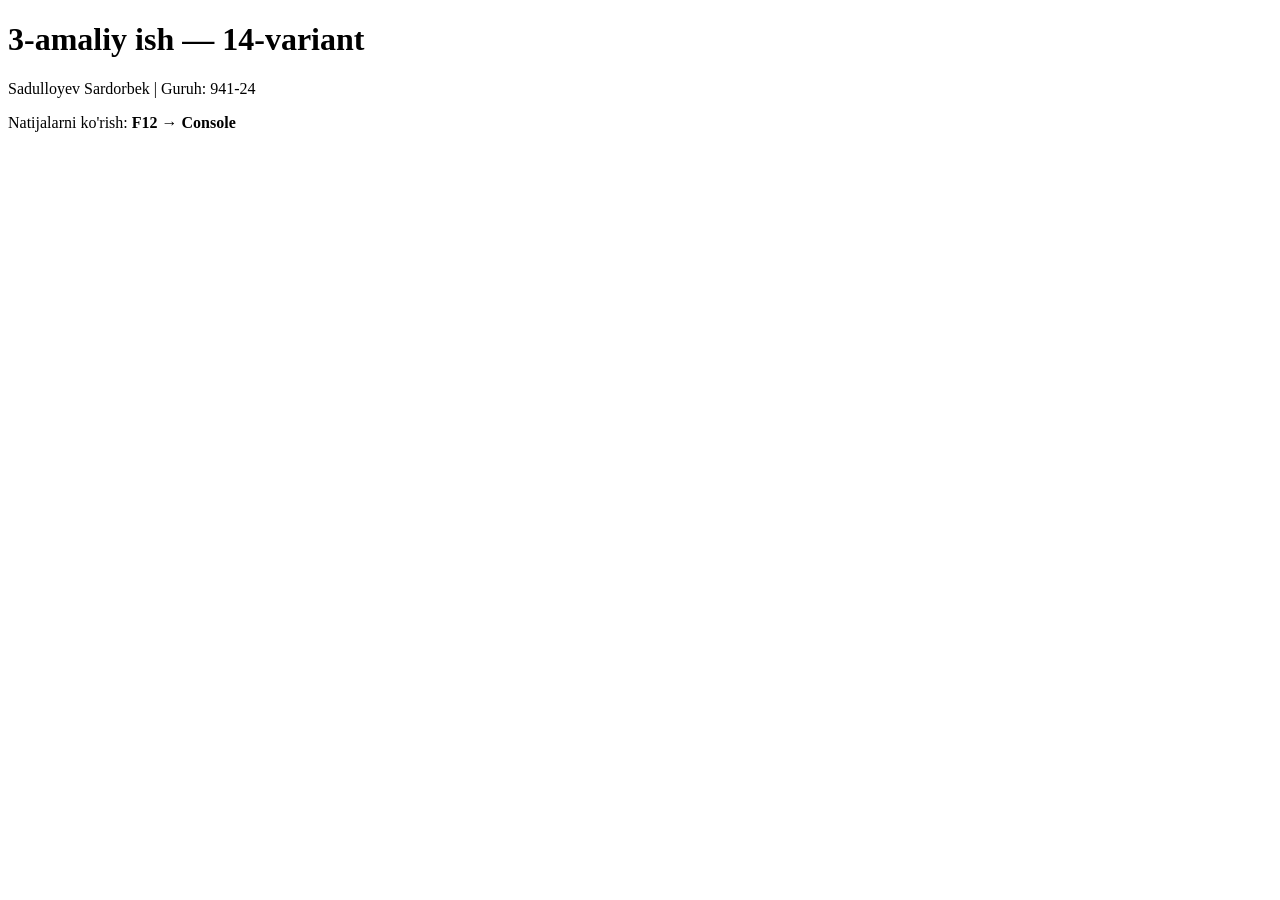
<file: amaliy-03/index.html>
<!DOCTYPE html>
<html lang="uz">
<head>
  <meta charset="UTF-8">
  <title>3-amaliy ish — 14-variant</title>
</head>
<body>
  <h1>3-amaliy ish — 14-variant</h1>
  <p>Sadulloyev Sardorbek | Guruh: 941-24</p>
  <p>Natijalarni ko'rish: <b>F12 &rarr; Console</b></p>

  <script src="js/masala1.js"></script>
  <script src="js/masala2.js"></script>
  <script src="js/masala3.js"></script>
  <script src="js/masala4.js"></script>
  <script src="js/masala5.js"></script>
</body>
</html>
</file>
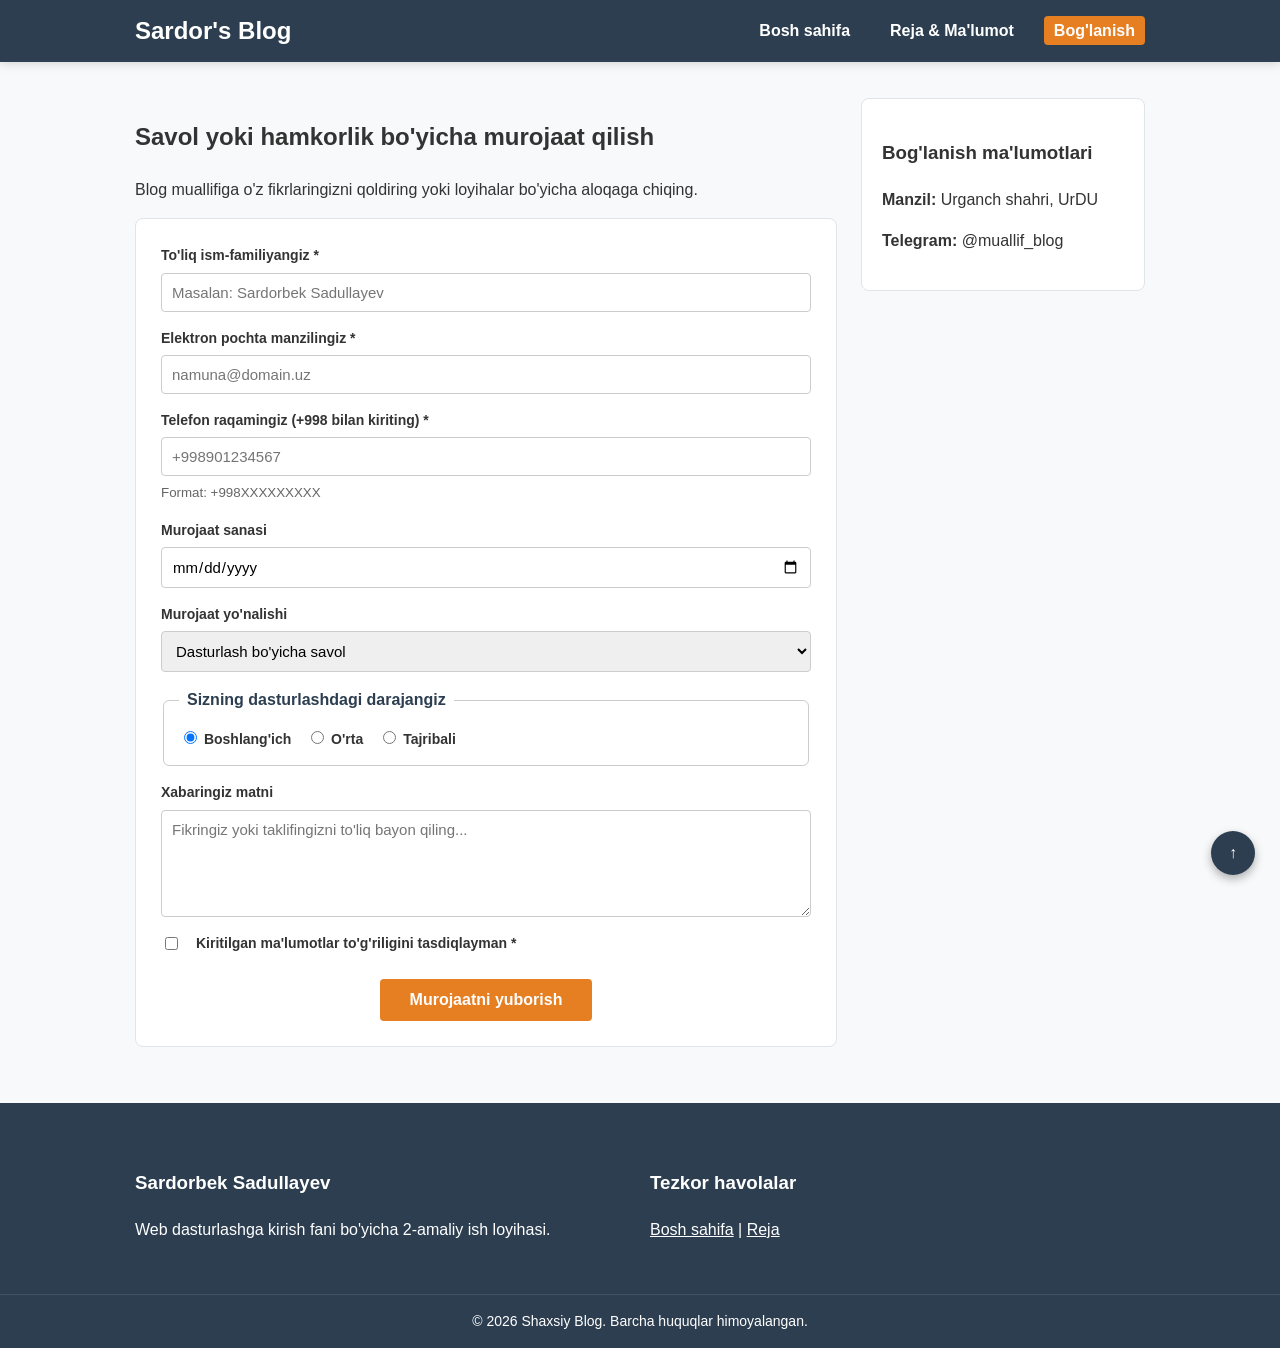
<file: amaliy_2/aloqa.html>
<!DOCTYPE html>
<html lang="uz">
<head>
  <meta charset="UTF-8">
  <meta name="viewport" content="width=device-width, initial-scale=1.0">
  <title>Bog'lanish va Ro'yxatdan o'tish — Shaxsiy Blog</title>
  <link rel="stylesheet" href="css/style.css">
</head>
<body id="top">

  <header>
    <div class="navbar">
      <a href="index.html" class="logo">Sardor's Blog</a>
      <nav>
        <ul>
          <li><a href="index.html">Bosh sahifa</a></li>
          <li><a href="batafsil.html">Reja & Ma'lumot</a></li>
          <li><a href="aloqa.html" class="active">Bog'lanish</a></li>
        </ul>
      </nav>
    </div>
  </header>

  <div class="container content-wrapper">
    <main class="main-content">
      <section>
        <h1>Savol yoki hamkorlik bo'yicha murojaat qilish</h1>
        <p>Blog muallifiga o'z fikrlaringizni qoldiring yoki loyihalar bo'yicha aloqaga chiqing.</p>

        <!-- A6 - A9. Katta forma (kamida 8 ta maydon) -->
        <form action="#" method="post">

          <!-- 1-maydon: text (required) -->
          <div class="form-group">
            <label for="ism">To'liq ism-familiyangiz *</label>
            <input type="text" id="ism" name="ism" placeholder="Masalan: Sardorbek Sadullayev" required>
          </div>

          <!-- 2-maydon: email (required) -->
          <div class="form-group">
            <label for="email">Elektron pochta manzilingiz *</label>
            <input type="email" id="email" name="email" placeholder="namuna@domain.uz" required>
          </div>

          <!-- 3-maydon: tel (pattern bilan) -->
          <div class="form-group">
            <label for="tel">Telefon raqamingiz (+998 bilan kiriting) *</label>
            <input type="tel" id="tel" name="tel" placeholder="+998901234567" pattern="\+998[0-9]{9}" required>
            <small style="color: #666;">Format: +998XXXXXXXXX</small>
          </div>

          <!-- 4-maydon: date -->
          <div class="form-group">
            <label for="sana">Murojaat sanasi</label>
            <input type="date" id="sana" name="sana">
          </div>

          <!-- 5-maydon: select -->
          <div class="form-group">
            <label for="mavzu">Murojaat yo'nalishi</label>
            <select id="mavzu" name="mavzu">
              <option value="savol">Dasturlash bo'yicha savol</option>
              <option value="taklif">Hamkorlik taklifi</option>
              <option value="xatolik">Saytdagi xatolik haqida xabar</option>
            </select>
          </div>

          <!-- 6-maydon: Radio guruh (fieldset + legend bilan) -->
          <fieldset>
            <legend>Sizning dasturlashdagi darajangiz</legend>
            <div class="form-group-inline">
              <label><input type="radio" name="daraja" value="boshlangich" checked> Boshlang'ich</label>
              <label><input type="radio" name="daraja" value="orta"> O'rta</label>
              <label><input type="radio" name="daraja" value="tajribali"> Tajribali</label>
            </div>
          </fieldset>

          <!-- 7-maydon: textarea -->
          <div class="form-group">
            <label for="xabar">Xabaringiz matni</label>
            <textarea id="xabar" name="xabar" rows="5" placeholder="Fikringiz yoki taklifingizni to'liq bayon qiling..."></textarea>
          </div>

          <!-- 8-maydon: checkbox -->
          <div class="form-group-inline">
            <input type="checkbox" id="rozilik" name="rozilik" required>
            <label for="rozilik">Kiritilgan ma'lumotlar to'g'riligini tasdiqlayman *</label>
          </div>

          <!-- B11. Submit tugmasi Flexbox bilan markazlashgan -->
          <div class="btn-wrapper">
            <button type="submit">Murojaatni yuborish</button>
          </div>

        </form>
      </section>
    </main>

    <aside>
      <h3>Bog'lanish ma'lumotlari</h3>
      <p><strong>Manzil:</strong> Urganch shahri, UrDU</p>
      <p><strong>Telegram:</strong> @muallif_blog</p>
    </aside>
  </div>

  <a href="#top" class="back-to-top" title="Yuqoriga qaytish">&#8593;</a>

  <footer>
    <div class="container footer-content">
      <div class="footer-col">
        <h3>Sardorbek Sadullayev</h3>
        <p>Web dasturlashga kirish fani bo'yicha 2-amaliy ish loyihasi.</p>
      </div>
      <div class="footer-col">
        <h3>Tezkor havolalar</h3>
        <p><a href="index.html" style="color: white;">Bosh sahifa</a> | <a href="batafsil.html" style="color: white;">Reja</a></p>
      </div>
    </div>
    <div class="footer-bottom">
      &copy; 2026 Shaxsiy Blog. Barcha huquqlar himoyalangan.
    </div>
  </footer>

</body>
</html>
</file>
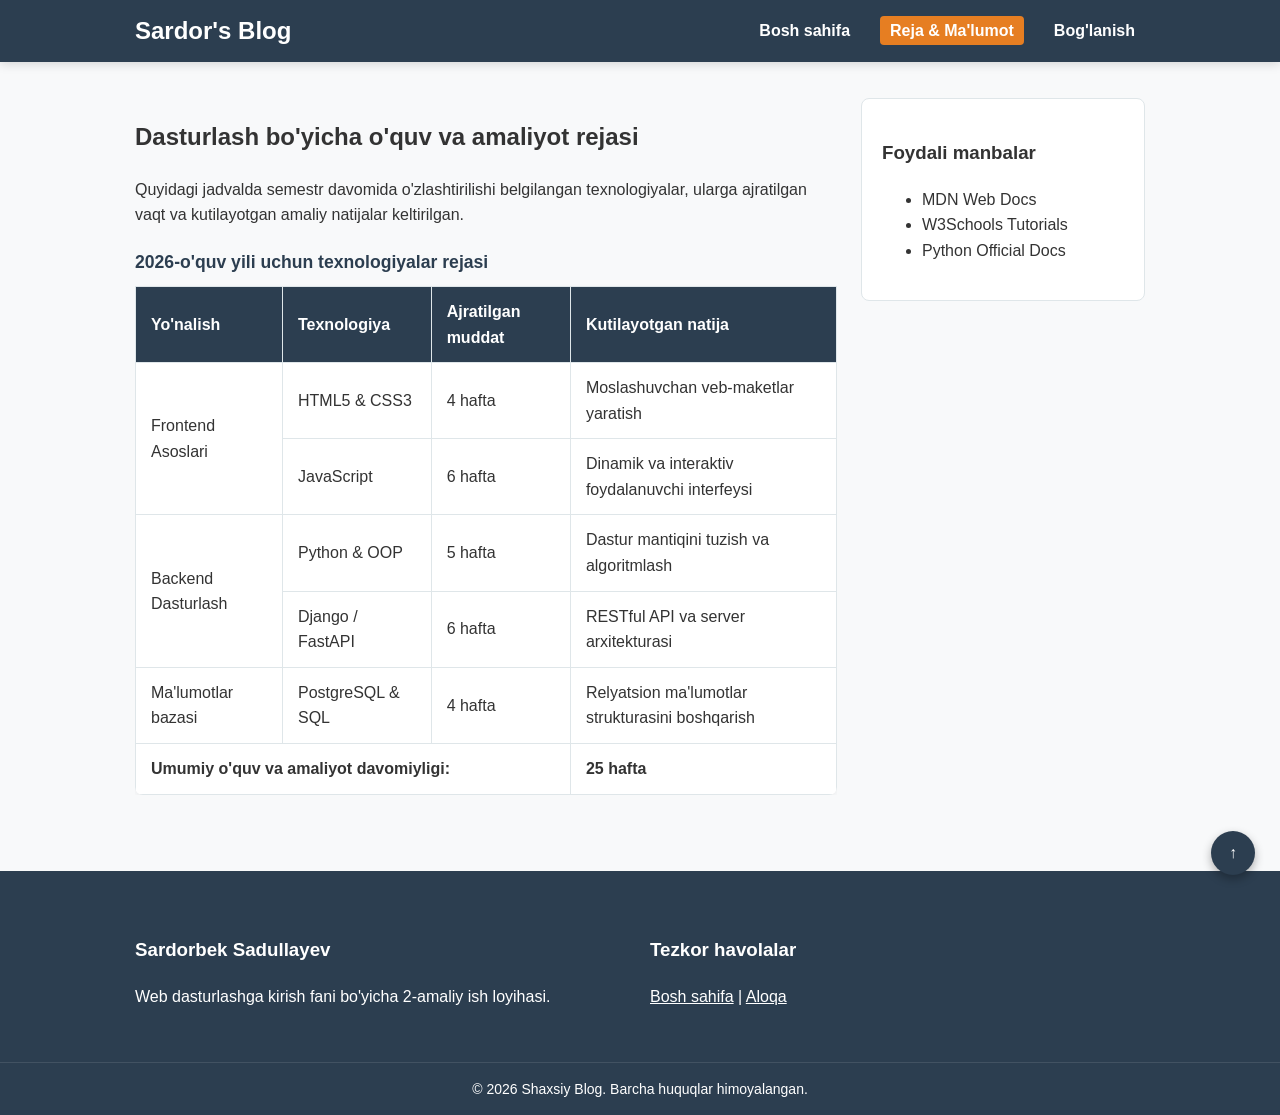
<file: amaliy_2/batafsil.html>
<!DOCTYPE html>
<html lang="uz">
<head>
  <meta charset="UTF-8">
  <meta name="viewport" content="width=device-width, initial-scale=1.0">
  <title>O'quv rejasi va Texnologiyalar — Shaxsiy Blog</title>
  <link rel="stylesheet" href="css/style.css">
</head>
<body id="top">

  <header>
    <div class="navbar">
      <a href="index.html" class="logo">Sardor's Blog</a>
      <nav>
        <ul>
          <li><a href="index.html">Bosh sahifa</a></li>
          <li><a href="batafsil.html" class="active">Reja & Ma'lumot</a></li>
          <li><a href="aloqa.html">Bog'lanish</a></li>
        </ul>
      </nav>
    </div>
  </header>

  <div class="container content-wrapper">
    <main class="main-content">
      <section>
        <h1>Dasturlash bo'yicha o'quv va amaliyot rejasi</h1>
        <p>
          Quyidagi jadvalda semestr davomida o'zlashtirilishi belgilangan texnologiyalar, 
          ularga ajratilgan vaqt va kutilayotgan amaliy natijalar keltirilgan.
        </p>

        <!-- A3 - A5. Talablarga to'liq javob beruvchi Jadval -->
        <div class="table-responsive">
          <table>
            <caption>2026-o'quv yili uchun texnologiyalar rejasi</caption>
            <thead>
              <tr>
                <th>Yo'nalish</th>
                <th>Texnologiya</th>
                <th>Ajratilgan muddat</th>
                <th>Kutilayotgan natija</th>
              </tr>
            </thead>
            <tbody>
              <tr>
                <!-- rowspan: 2 qatorni birlashtiradi -->
                <td rowspan="2">Frontend Asoslari</td>
                <td>HTML5 & CSS3</td>
                <td>4 hafta</td>
                <td>Moslashuvchan veb-maketlar yaratish</td>
              </tr>
              <tr>
                <td>JavaScript</td>
                <td>6 hafta</td>
                <td>Dinamik va interaktiv foydalanuvchi interfeysi</td>
              </tr>
              <tr>
                <!-- rowspan: 2 qatorni birlashtiradi -->
                <td rowspan="2">Backend Dasturlash</td>
                <td>Python & OOP</td>
                <td>5 hafta</td>
                <td>Dastur mantiqini tuzish va algoritmlash</td>
              </tr>
              <tr>
                <td>Django / FastAPI</td>
                <td>6 hafta</td>
                <td>RESTful API va server arxitekturasi</td>
              </tr>
              <tr>
                <td>Ma'lumotlar bazasi</td>
                <td>PostgreSQL & SQL</td>
                <td>4 hafta</td>
                <td>Relyatsion ma'lumotlar strukturasini boshqarish</td>
              </tr>
              <tr>
                <!-- colspan: 3 ta ustunni birlashtirib umumiy hisobot beradi -->
                <td colspan="3"><strong>Umumiy o'quv va amaliyot davomiyligi:</strong></td>
                <td><strong>25 hafta</strong></td>
              </tr>
            </tbody>
          </table>
        </div>
      </section>
    </main>

    <aside>
      <h3>Foydali manbalar</h3>
      <ul>
        <li>MDN Web Docs</li>
        <li>W3Schools Tutorials</li>
        <li>Python Official Docs</li>
      </ul>
    </aside>
  </div>

  <a href="#top" class="back-to-top" title="Yuqoriga qaytish">&#8593;</a>

  <footer>
    <div class="container footer-content">
      <div class="footer-col">
        <h3>Sardorbek Sadullayev</h3>
        <p>Web dasturlashga kirish fani bo'yicha 2-amaliy ish loyihasi.</p>
      </div>
      <div class="footer-col">
        <h3>Tezkor havolalar</h3>
        <p><a href="index.html" style="color: white;">Bosh sahifa</a> | <a href="aloqa.html" style="color: white;">Aloqa</a></p>
      </div>
    </div>
    <div class="footer-bottom">
      &copy; 2026 Shaxsiy Blog. Barcha huquqlar himoyalangan.
    </div>
  </footer>

</body>
</html>
</file>
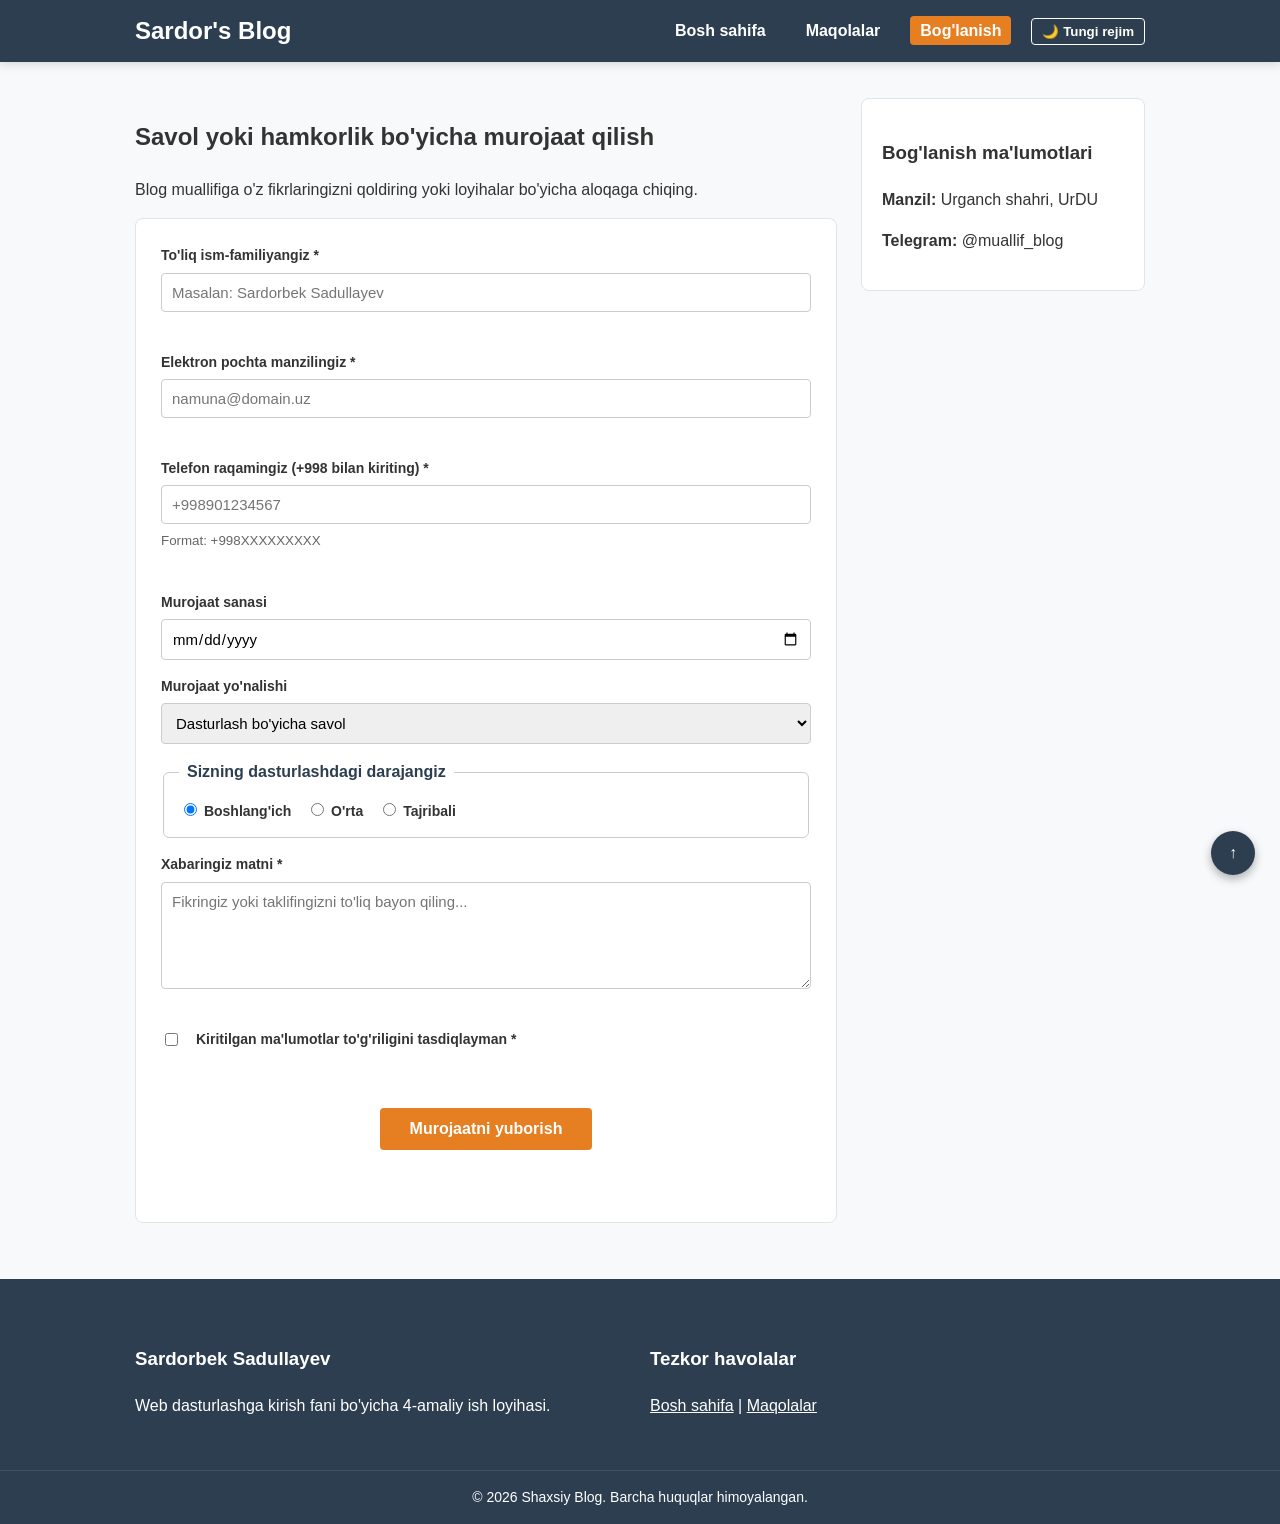
<file: amaliy_4/aloqa.html>
<!DOCTYPE html>
<html lang="uz">
<head>
  <meta charset="UTF-8">
  <meta name="viewport" content="width=device-width, initial-scale=1.0">
  <title>Bog'lanish va Ro'yxatdan o'tish — Shaxsiy Blog</title>
  <link rel="stylesheet" href="css/style.css">
</head>
<body id="top">

  <header>
    <div class="navbar">
      <a href="index.html" class="logo">Sardor's Blog</a>
      <nav>
        <ul>
          <li><a href="index.html">Bosh sahifa</a></li>
          <li><a href="katalog.html">Maqolalar</a></li>
          <li><a href="aloqa.html" class="active">Bog'lanish</a></li>
          <li><button id="theme-toggle" class="theme-btn" type="button">🌙 Tungi rejim</button></li>
        </ul>
      </nav>
    </div>
  </header>

  <div class="container content-wrapper">
    <main class="main-content">
      <section>
        <h1>Savol yoki hamkorlik bo'yicha murojaat qilish</h1>
        <p>Blog muallifiga o'z fikrlaringizni qoldiring yoki loyihalar bo'yicha aloqaga chiqing.</p>

        <!-- Katta forma (8 ta maydon) -->
        <form id="aloqa-form" novalidate>

          <!-- 1-maydon: text -->
          <div class="form-group">
            <label for="ism">To'liq ism-familiyangiz *</label>
            <input type="text" id="ism" name="ism" placeholder="Masalan: Sardorbek Sadullayev">
            <small class="error-text" id="err-ism"></small>
          </div>

          <!-- 2-maydon: email -->
          <div class="form-group">
            <label for="email">Elektron pochta manzilingiz *</label>
            <input type="email" id="email" name="email" placeholder="namuna@domain.uz">
            <small class="error-text" id="err-email"></small>
          </div>

          <!-- 3-maydon: tel -->
          <div class="form-group">
            <label for="tel">Telefon raqamingiz (+998 bilan kiriting) *</label>
            <input type="tel" id="tel" name="tel" placeholder="+998901234567">
            <small style="color: #666;">Format: +998XXXXXXXXX</small>
            <small class="error-text" id="err-tel"></small>
          </div>

          <!-- 4-maydon: date -->
          <div class="form-group">
            <label for="sana">Murojaat sanasi</label>
            <input type="date" id="sana" name="sana">
          </div>

          <!-- 5-maydon: select -->
          <div class="form-group">
            <label for="mavzu">Murojaat yo'nalishi</label>
            <select id="mavzu" name="mavzu">
              <option value="savol">Dasturlash bo'yicha savol</option>
              <option value="taklif">Hamkorlik taklifi</option>
              <option value="xatolik">Saytdagi xatolik haqida xabar</option>
            </select>
          </div>

          <!-- 6-maydon: Radio guruh -->
          <fieldset>
            <legend>Sizning dasturlashdagi darajangiz</legend>
            <div class="form-group-inline">
              <label><input type="radio" name="daraja" value="boshlangich" checked> Boshlang'ich</label>
              <label><input type="radio" name="daraja" value="orta"> O'rta</label>
              <label><input type="radio" name="daraja" value="tajribali"> Tajribali</label>
            </div>
          </fieldset>

          <!-- 7-maydon: textarea -->
          <div class="form-group">
            <label for="xabar">Xabaringiz matni *</label>
            <textarea id="xabar" name="xabar" rows="5" placeholder="Fikringiz yoki taklifingizni to'liq bayon qiling..."></textarea>
            <small class="error-text" id="err-xabar"></small>
          </div>

          <!-- 8-maydon: checkbox -->
          <div class="form-group-inline">
            <input type="checkbox" id="rozilik" name="rozilik">
            <label for="rozilik">Kiritilgan ma'lumotlar to'g'riligini tasdiqlayman *</label>
          </div>
          <small class="error-text" id="err-rozilik"></small>

          <!-- Submit tugmasi -->
          <div class="btn-wrapper">
            <button type="submit">Murojaatni yuborish</button>
          </div>

          <!-- Muvaffaqiyat xabari -->
          <p id="form-success" class="success-text"></p>

        </form>
      </section>
    </main>

    <aside>
      <h3>Bog'lanish ma'lumotlari</h3>
      <p><strong>Manzil:</strong> Urganch shahri, UrDU</p>
      <p><strong>Telegram:</strong> @muallif_blog</p>
    </aside>
  </div>

  <a href="#top" class="back-to-top" title="Yuqoriga qaytish">&#8593;</a>

  <footer>
    <div class="container footer-content">
      <div class="footer-col">
        <h3>Sardorbek Sadullayev</h3>
        <p>Web dasturlashga kirish fani bo'yicha 4-amaliy ish loyihasi.</p>
      </div>
      <div class="footer-col">
        <h3>Tezkor havolalar</h3>
        <p><a href="index.html" style="color: white;">Bosh sahifa</a> | <a href="katalog.html" style="color: white;">Maqolalar</a></p>
      </div>
    </div>
    <div class="footer-bottom">
      &copy; 2026 Shaxsiy Blog. Barcha huquqlar himoyalangan.
    </div>
  </footer>

  <script src="js/ui.js"></script>
</body>
</html>
</file>
<file: amaliy_2/css/style.css>
/* =========================================================
   Shaxsiy Blog — 2-amaliy ish
   Uslublar: Flexbox, Blok modeli, Pozitsiyalash
   ========================================================= */

/* B1. Quti modeli nollanishi */
*, *::before, *::after {
  box-sizing: border-box;
}

:root {
  --asosiy: #2c3e50;
  --aksent: #e67e22;
  --fon: #f8f9fa;
  --oq: #ffffff;
  --kulrang: #dfe6e9;
  --matn: #333333;
  --chegara: #cccccc;
}

body {
  font-family: 'Roboto', Arial, sans-serif;
  font-size: 16px;
  line-height: 1.6;
  color: var(--matn);
  background-color: var(--fon);
  margin: 0;
  padding: 0;
}

/* B2. Asosiy konteyner */
.container {
  max-width: 1050px;
  margin: 0 auto;
  padding: 16px 20px; /* B4. 2 qiymatli qisqa yozuv */
}

/* B5. Sarlavha va menyuni sticky qilish */
header {
  background-color: var(--asosiy);
  color: var(--oq);
  position: sticky;
  top: 0;
  z-index: 1000;
  box-shadow: 0 2px 10px rgba(0, 0, 0, 0.15);
}

/* B8. Flexbox navigatsiya */
.navbar {
  display: flex;
  justify-content: space-between;
  align-items: center;
  padding: 12px 20px;
  max-width: 1050px;
  margin: 0 auto;
}

.logo {
  font-size: 1.5rem;
  font-weight: 700;
  color: var(--oq);
  text-decoration: none;
}

nav ul {
  display: flex;
  gap: 20px;
  list-style: none;
  margin: 0;
  padding: 0;
}

nav a {
  color: var(--oq);
  text-decoration: none;
  font-weight: 600;
  padding: 6px 10px;
  border-radius: 4px;
  transition: background-color 0.2s ease;
}

nav a:hover,
nav a.active {
  background-color: var(--aksent);
}

/* Asosiy qism va aside joylashuvi (Flexbox) */
.content-wrapper {
  display: flex;
  flex-wrap: wrap;
  gap: 24px;
  margin-top: 20px;
}

main.main-content {
  flex: 3 1 600px;
}

/* Aside paneli */
aside {
  flex: 1 1 250px;
  background-color: var(--oq);
  padding: 20px;
  border-radius: 8px;
  border: 1px solid var(--kulrang);
  height: fit-content;
}

/* B3. Kartalar qatori va stili */
.card-grid {
  display: flex;
  flex-wrap: wrap; /* B9. Ekran torayganda pastga tushadi */
  gap: 20px;
  margin: 20px 0;
}

.card {
  flex: 1 1 280px; /* B9 talabi */
  background: var(--oq);
  border: 1px solid var(--kulrang);
  border-radius: 8px;
  padding: 20px;
  position: relative; /* B6. Belgining ota elementi */
  box-shadow: 0 4px 6px rgba(0, 0, 0, 0.05);
  transition: transform 0.2s ease, box-shadow 0.2s ease;
}

.card:hover {
  transform: translateY(-4px);
  box-shadow: 0 6px 12px rgba(0, 0, 0, 0.1);
}

/* B6. Kartadagi badge (belgi) - absolute */
.badge {
  position: absolute;
  top: -10px;
  right: 15px;
  background-color: var(--aksent);
  color: var(--oq);
  padding: 4px 10px;
  font-size: 12px;
  font-weight: 700;
  border-radius: 12px;
  text-transform: uppercase;
}

/* Media elementlar */
figure {
  margin: 15px 0;
  background: var(--oq);
  padding: 10px;
  border-radius: 6px;
  border: 1px solid var(--kulrang);
}

figure img {
  width: 100%;
  height: auto;
  border-radius: 4px;
  display: block;
}

figcaption {
  font-size: 14px;
  color: #666;
  text-align: center;
  margin-top: 8px;
  font-style: italic;
}

.video-box {
  width: 100%;
  aspect-ratio: 16 / 9;
  border: none;
  border-radius: 8px;
  margin-top: 15px;
}

/* A3-A5. Jadval stillari */
.table-responsive {
  overflow-x: auto;
  margin: 20px 0;
}

table {
  width: 100%;
  border-collapse: collapse;
  background-color: var(--oq);
  border-radius: 8px;
  overflow: hidden;
  box-shadow: 0 2px 5px rgba(0,0,0,0.05);
}

caption {
  font-weight: 700;
  font-size: 1.1rem;
  margin-bottom: 10px;
  color: var(--asosiy);
  text-align: left;
}

th, td {
  padding: 12px 15px;
  border: 1px solid var(--kulrang);
  text-align: left;
}

th {
  background-color: var(--asosiy);
  color: var(--oq);
  font-weight: 600;
}

tbody tr:hover {
  background-color: #f1f4f8;
}

/* B12. Forma stili va Flexbox */
form {
  background-color: var(--oq);
  padding: 25px;
  border-radius: 8px;
  border: 1px solid var(--kulrang);
  display: flex;
  flex-direction: column;
  gap: 15px;
}

fieldset {
  border: 1px solid var(--chegara);
  border-radius: 6px;
  padding: 15px;
}

legend {
  font-weight: 700;
  padding: 0 8px;
  color: var(--asosiy);
}

.form-group {
  display: flex;
  flex-direction: column;
  gap: 6px;
}

.form-group-inline {
  display: flex;
  gap: 15px;
  align-items: center;
}

label {
  font-weight: 600;
  font-size: 14px;
}

input[type="text"],
input[type="email"],
input[type="tel"],
input[type="date"],
select,
textarea {
  width: 100%;
  padding: 10px;
  border: 1px solid var(--chegara);
  border-radius: 4px;
  font-size: 15px;
  font-family: inherit;
}

input:focus,
textarea:focus,
select:focus {
  outline: 2px solid var(--aksent);
  border-color: transparent;
}

/* B11. Tugmani Flexbox bilan markazlashtirish */
.btn-wrapper {
  display: flex;
  justify-content: center;
  align-items: center;
  margin-top: 10px;
}

button[type="submit"] {
  background-color: var(--aksent);
  color: var(--oq);
  border: none;
  padding: 12px 30px;
  font-size: 16px;
  font-weight: 700;
  border-radius: 4px;
  cursor: pointer;
  transition: opacity 0.2s;
}

button[type="submit"]:hover {
  opacity: 0.9;
}

/* B7. "Yuqoriga" tugmasi - fixed */
.back-to-top {
  position: fixed;
  bottom: 25px;
  right: 25px;
  background-color: var(--asosiy);
  color: var(--oq);
  width: 44px;
  height: 44px;
  border-radius: 50%;
  text-decoration: none;
  display: flex; /* B11: flex markazlash */
  justify-content: center;
  align-items: center;
  font-weight: 700;
  box-shadow: 0 4px 10px rgba(0,0,0,0.3);
  z-index: 999;
}

.back-to-top:hover {
  background-color: var(--aksent);
}

/* B10. Flexbox bilan 2 ustunli Footer */
footer {
  background-color: var(--asosiy);
  color: var(--oq);
  margin-top: 40px;
  padding: 30px 0 15px 0;
}

.footer-content {
  display: flex;
  justify-content: space-between;
  flex-wrap: wrap;
  gap: 20px;
}

.footer-col {
  flex: 1 1 250px;
}

.footer-bottom {
  text-align: center;
  border-top: 1px solid rgba(255, 255, 255, 0.1);
  margin-top: 20px;
  padding-top: 15px;
  font-size: 14px;
}
</file>
<file: amaliy_4/css/style.css>
/* =========================================================
   Shaxsiy Blog — 2-amaliy ish
   Uslublar: Flexbox, Blok modeli, Pozitsiyalash
   ========================================================= */

/* B1. Quti modeli nollanishi */
*, *::before, *::after {
  box-sizing: border-box;
}

:root {
  --asosiy: #2c3e50;
  --aksent: #e67e22;
  --fon: #f8f9fa;
  --oq: #ffffff;
  --kulrang: #dfe6e9;
  --matn: #333333;
  --chegara: #cccccc;
}

body {
  font-family: 'Roboto', Arial, sans-serif;
  font-size: 16px;
  line-height: 1.6;
  color: var(--matn);
  background-color: var(--fon);
  margin: 0;
  padding: 0;
}

/* B2. Asosiy konteyner */
.container {
  max-width: 1050px;
  margin: 0 auto;
  padding: 16px 20px; /* B4. 2 qiymatli qisqa yozuv */
}

/* B5. Sarlavha va menyuni sticky qilish */
header {
  background-color: var(--asosiy);
  color: var(--oq);
  position: sticky;
  top: 0;
  z-index: 1000;
  box-shadow: 0 2px 10px rgba(0, 0, 0, 0.15);
}

/* B8. Flexbox navigatsiya */
.navbar {
  display: flex;
  justify-content: space-between;
  align-items: center;
  padding: 12px 20px;
  max-width: 1050px;
  margin: 0 auto;
}

.logo {
  font-size: 1.5rem;
  font-weight: 700;
  color: var(--oq);
  text-decoration: none;
}

nav ul {
  display: flex;
  gap: 20px;
  list-style: none;
  margin: 0;
  padding: 0;
}

nav a {
  color: var(--oq);
  text-decoration: none;
  font-weight: 600;
  padding: 6px 10px;
  border-radius: 4px;
  transition: background-color 0.2s ease;
}

nav a:hover,
nav a.active {
  background-color: var(--aksent);
}

/* Asosiy qism va aside joylashuvi (Flexbox) */
.content-wrapper {
  display: flex;
  flex-wrap: wrap;
  gap: 24px;
  margin-top: 20px;
}

main.main-content {
  flex: 3 1 600px;
}

/* Aside paneli */
aside {
  flex: 1 1 250px;
  background-color: var(--oq);
  padding: 20px;
  border-radius: 8px;
  border: 1px solid var(--kulrang);
  height: fit-content;
}

/* B3. Kartalar qatori va stili */
.card-grid {
  display: flex;
  flex-wrap: wrap; /* B9. Ekran torayganda pastga tushadi */
  gap: 20px;
  margin: 20px 0;
}

.card {
  flex: 1 1 280px; /* B9 talabi */
  background: var(--oq);
  border: 1px solid var(--kulrang);
  border-radius: 8px;
  padding: 20px;
  position: relative; /* B6. Belgining ota elementi */
  box-shadow: 0 4px 6px rgba(0, 0, 0, 0.05);
  transition: transform 0.2s ease, box-shadow 0.2s ease;
}

.card:hover {
  transform: translateY(-4px);
  box-shadow: 0 6px 12px rgba(0, 0, 0, 0.1);
}

/* B6. Kartadagi badge (belgi) - absolute */
.badge {
  position: absolute;
  top: -10px;
  right: 15px;
  background-color: var(--aksent);
  color: var(--oq);
  padding: 4px 10px;
  font-size: 12px;
  font-weight: 700;
  border-radius: 12px;
  text-transform: uppercase;
}

/* Media elementlar */
figure {
  margin: 15px 0;
  background: var(--oq);
  padding: 10px;
  border-radius: 6px;
  border: 1px solid var(--kulrang);
}

figure img {
  width: 100%;
  height: auto;
  border-radius: 4px;
  display: block;
}

figcaption {
  font-size: 14px;
  color: #666;
  text-align: center;
  margin-top: 8px;
  font-style: italic;
}

.video-box {
  width: 100%;
  aspect-ratio: 16 / 9;
  border: none;
  border-radius: 8px;
  margin-top: 15px;
}

/* A3-A5. Jadval stillari */
.table-responsive {
  overflow-x: auto;
  margin: 20px 0;
}

table {
  width: 100%;
  border-collapse: collapse;
  background-color: var(--oq);
  border-radius: 8px;
  overflow: hidden;
  box-shadow: 0 2px 5px rgba(0,0,0,0.05);
}

caption {
  font-weight: 700;
  font-size: 1.1rem;
  margin-bottom: 10px;
  color: var(--asosiy);
  text-align: left;
}

th, td {
  padding: 12px 15px;
  border: 1px solid var(--kulrang);
  text-align: left;
}

th {
  background-color: var(--asosiy);
  color: var(--oq);
  font-weight: 600;
}

tbody tr:hover {
  background-color: #f1f4f8;
}

/* B12. Forma stili va Flexbox */
form {
  background-color: var(--oq);
  padding: 25px;
  border-radius: 8px;
  border: 1px solid var(--kulrang);
  display: flex;
  flex-direction: column;
  gap: 15px;
}

fieldset {
  border: 1px solid var(--chegara);
  border-radius: 6px;
  padding: 15px;
}

legend {
  font-weight: 700;
  padding: 0 8px;
  color: var(--asosiy);
}

.form-group {
  display: flex;
  flex-direction: column;
  gap: 6px;
}

.form-group-inline {
  display: flex;
  gap: 15px;
  align-items: center;
}

label {
  font-weight: 600;
  font-size: 14px;
}

input[type="text"],
input[type="email"],
input[type="tel"],
input[type="date"],
select,
textarea {
  width: 100%;
  padding: 10px;
  border: 1px solid var(--chegara);
  border-radius: 4px;
  font-size: 15px;
  font-family: inherit;
}

input:focus,
textarea:focus,
select:focus {
  outline: 2px solid var(--aksent);
  border-color: transparent;
}

/* B11. Tugmani Flexbox bilan markazlashtirish */
.btn-wrapper {
  display: flex;
  justify-content: center;
  align-items: center;
  margin-top: 10px;
}

button[type="submit"] {
  background-color: var(--aksent);
  color: var(--oq);
  border: none;
  padding: 12px 30px;
  font-size: 16px;
  font-weight: 700;
  border-radius: 4px;
  cursor: pointer;
  transition: opacity 0.2s;
}

button[type="submit"]:hover {
  opacity: 0.9;
}

/* B7. "Yuqoriga" tugmasi - fixed */
.back-to-top {
  position: fixed;
  bottom: 25px;
  right: 25px;
  background-color: var(--asosiy);
  color: var(--oq);
  width: 44px;
  height: 44px;
  border-radius: 50%;
  text-decoration: none;
  display: flex; /* B11: flex markazlash */
  justify-content: center;
  align-items: center;
  font-weight: 700;
  box-shadow: 0 4px 10px rgba(0,0,0,0.3);
  z-index: 999;
}

.back-to-top:hover {
  background-color: var(--aksent);
}

/* B10. Flexbox bilan 2 ustunli Footer */
footer {
  background-color: var(--asosiy);
  color: var(--oq);
  margin-top: 40px;
  padding: 30px 0 15px 0;
}

.footer-content {
  display: flex;
  justify-content: space-between;
  flex-wrap: wrap;
  gap: 20px;
}

.footer-col {
  flex: 1 1 250px;
}

.footer-bottom {
  text-align: center;
  border-top: 1px solid rgba(255, 255, 255, 0.1);
  margin-top: 20px;
  padding-top: 15px;
  font-size: 14px;
}
/* =========================================================
   4-amaliy ish qo'shimcha stillari
   ========================================================= */

/* Tungi rejim tugmasi va ranglari */
.theme-btn {
  background: transparent;
  border: 1px solid var(--oq);
  color: var(--oq);
  padding: 5px 10px;
  border-radius: 4px;
  cursor: pointer;
  font-weight: 600;
}

body.dark-mode {
  --fon: #121212;
  --oq: #1e1e1e;
  --matn: #e0e0e0;
  --kulrang: #333333;
  --chegara: #444444;
}

/* Statistika paneli */
.stats-bar {
  display: flex;
  flex-wrap: wrap;
  gap: 15px;
  margin: 20px 0;
}

.stat-box {
  flex: 1 1 200px;
  background: var(--oq);
  border: 1px solid var(--kulrang);
  border-left: 4px solid var(--aksent);
  padding: 15px;
  border-radius: 6px;
  display: flex;
  flex-direction: column;
}

/* Qidiruv va filtr paneli */
.controls-bar {
  display: flex;
  flex-wrap: wrap;
  gap: 12px;
  margin-bottom: 15px;
}

.controls-bar input,
.controls-bar select {
  flex: 1 1 200px;
}

/* Karta ichidagi qo'shimcha elementlar */
.card-img {
  width: 100%;
  height: 160px;
  object-fit: cover;
  border-radius: 6px;
  margin-bottom: 10px;
}

.card-meta {
  font-size: 14px;
  color: #777;
}

.card-tags {
  font-size: 13px;
  color: var(--aksent);
  font-weight: 600;
}

.btn-detail {
  background-color: var(--asosiy);
  color: #fff;
  border: none;
  padding: 8px 16px;
  border-radius: 4px;
  cursor: pointer;
  font-weight: 600;
  margin-top: 10px;
}

.btn-detail:hover {
  background-color: var(--aksent);
}

/* Modal oyna */
.modal-overlay {
  position: fixed;
  inset: 0;
  background: rgba(0, 0, 0, 0.65);
  display: flex;
  justify-content: center;
  align-items: center;
  z-index: 2000;
  padding: 20px;
}

.modal-overlay[hidden] {
  display: none;
}

.modal-content {
  background: var(--oq);
  color: var(--matn);
  max-width: 550px;
  width: 100%;
  padding: 25px;
  border-radius: 10px;
  position: relative;
  max-height: 90vh;
  overflow-y: auto;
}

.modal-content img {
  width: 100%;
  height: 220px;
  object-fit: cover;
  border-radius: 6px;
  margin-bottom: 15px;
}

.modal-close {
  position: absolute;
  top: 10px;
  right: 15px;
  background: none;
  border: none;
  font-size: 28px;
  cursor: pointer;
  color: var(--matn);
}

/* Forma xato va muvaffaqiyat matnlari */
.error-text {
  color: #e74c3c;
  font-size: 13px;
  min-height: 18px;
}

.success-text {
  color: #27ae60;
  font-weight: 700;
  text-align: center;
}
</file>
